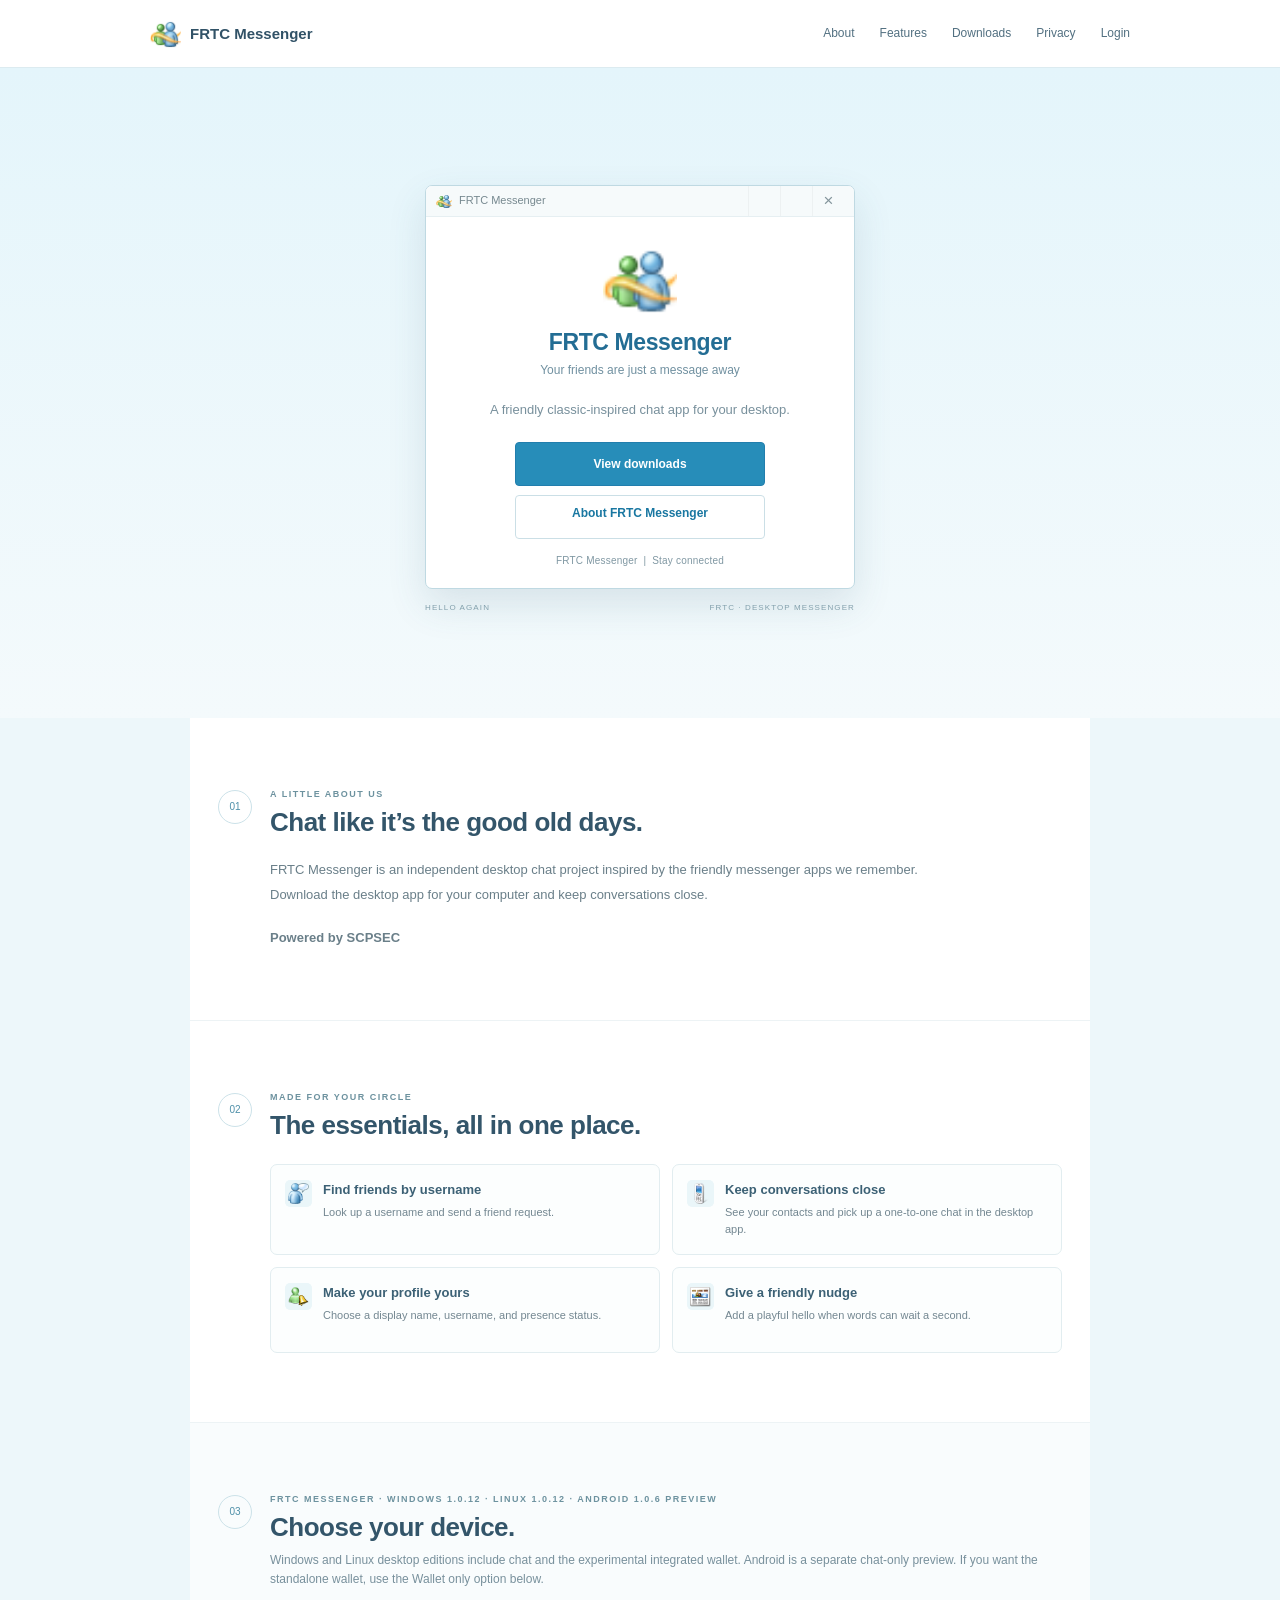
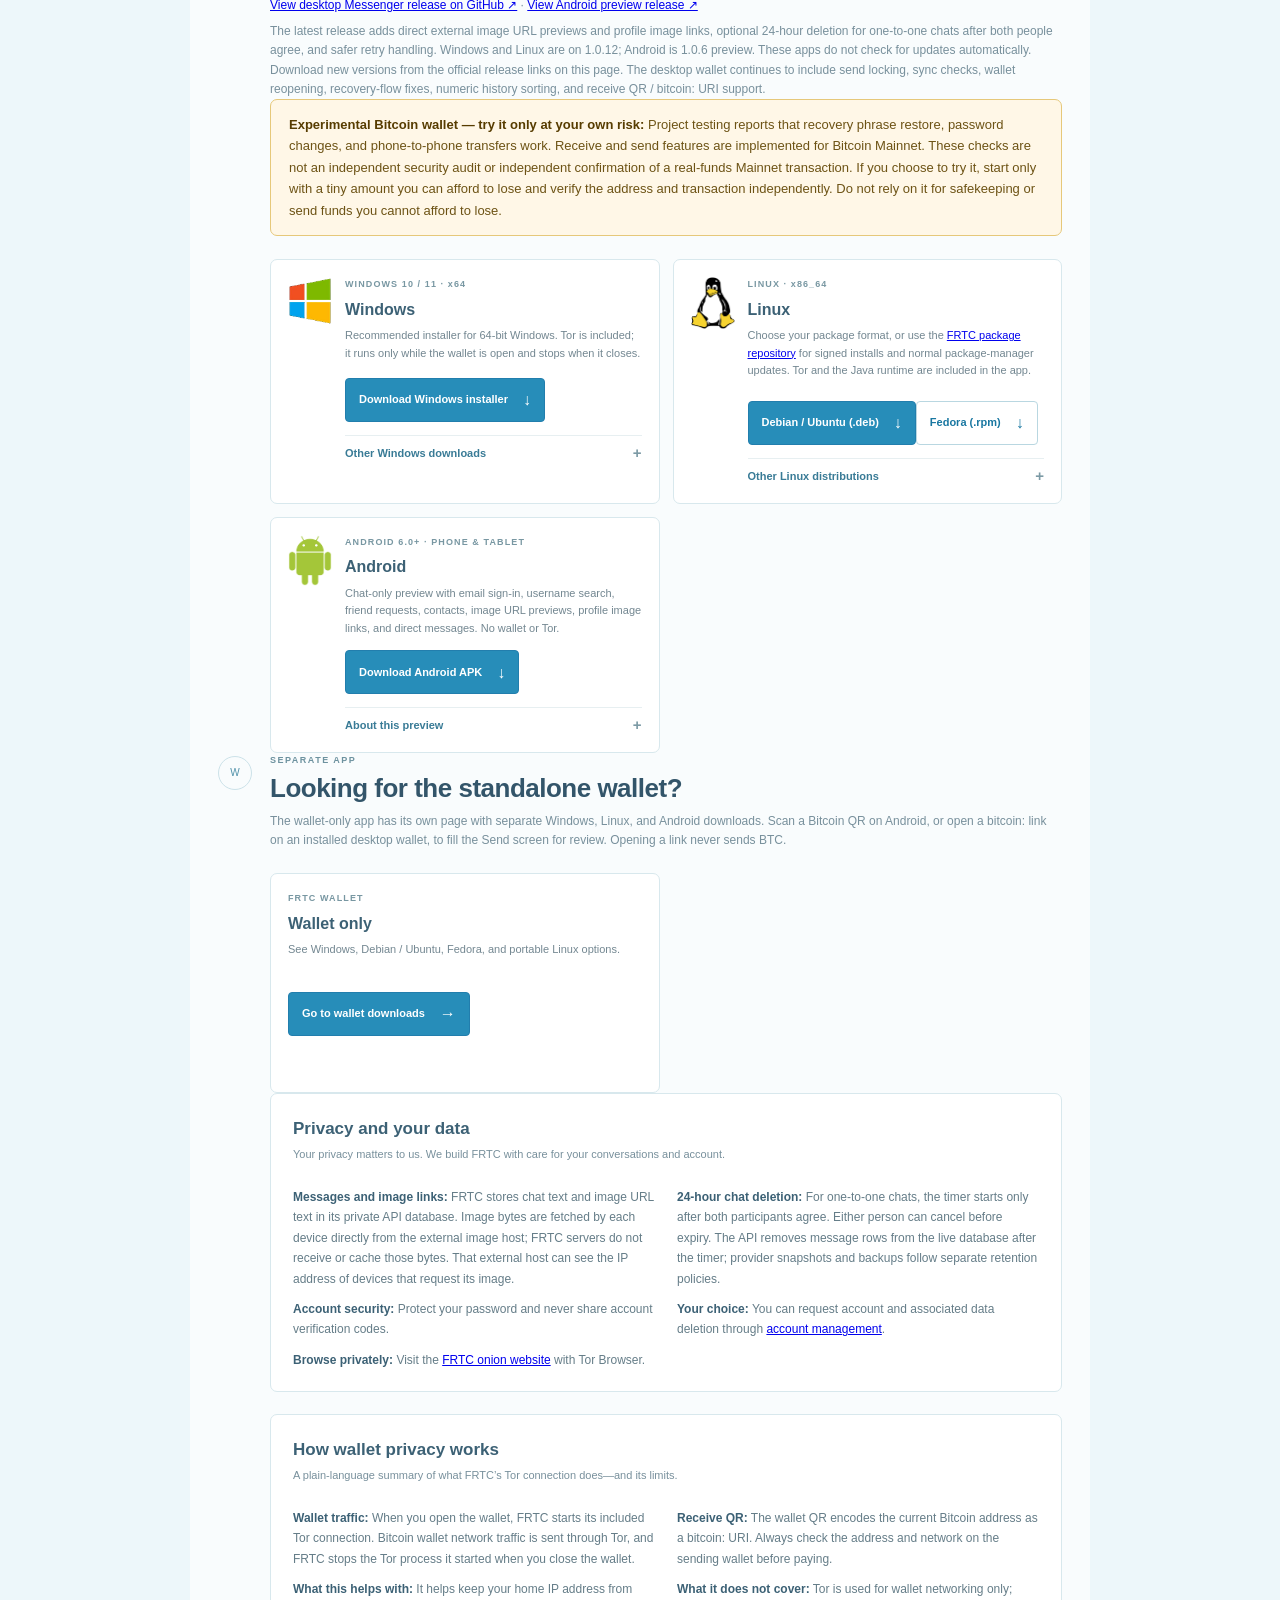
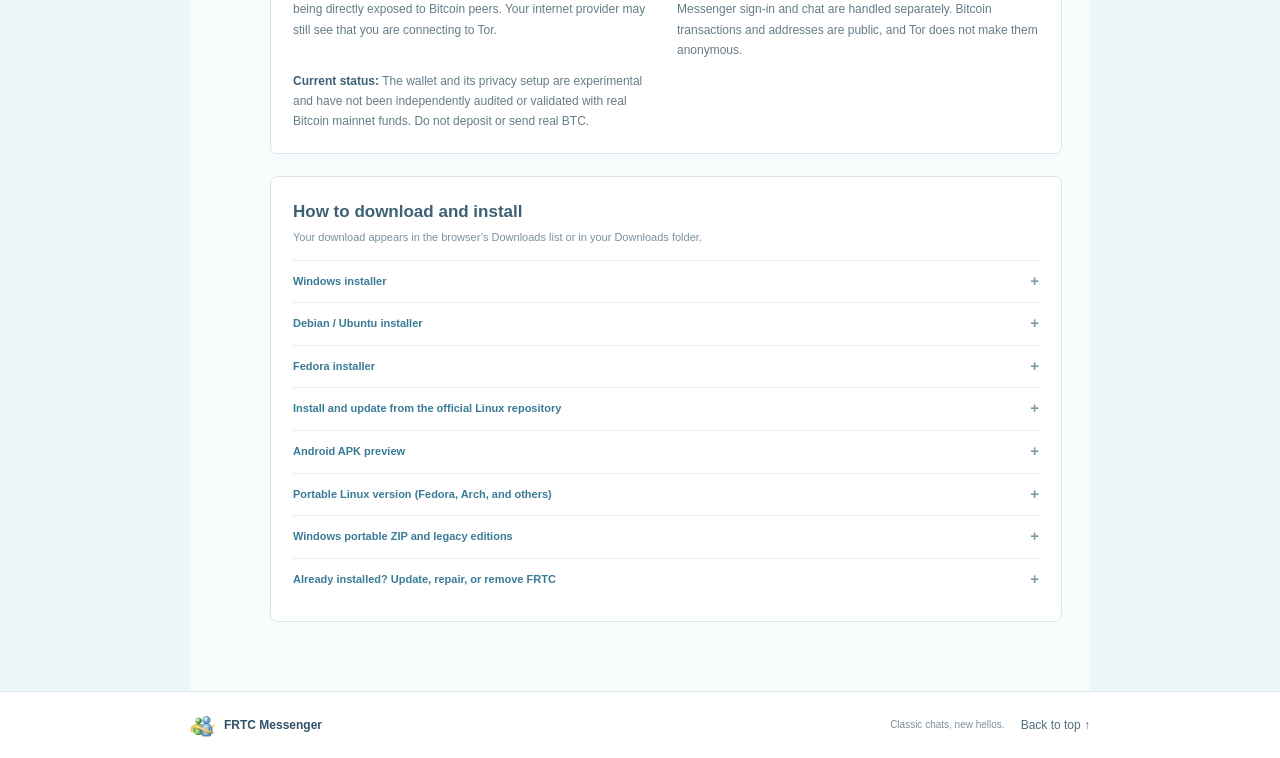
<file: index.html>
<!doctype html>
<html lang="en">
<head>
  <meta charset="utf-8">
  <meta name="viewport" content="width=device-width, initial-scale=1">
  <meta name="theme-color" content="#e8f7fc">
  <meta name="description" content="Download FRTC Messenger for Windows, Linux, and Android. Find friends, send messages, and stay connected with a classic-inspired chat app.">
  <meta name="robots" content="index, follow, max-image-preview:large">
  <meta name="keywords" content="FRTC Messenger, desktop messenger, Android chat, Windows chat, Linux chat, classic messenger">
  <link rel="canonical" href="https://scpsec.cc/">
  <meta property="og:type" content="website">
  <meta property="og:title" content="FRTC Messenger | Your friends are just a message away">
  <meta property="og:description" content="Find friends and chat on Windows, Linux, and Android with FRTC Messenger.">
  <meta property="og:url" content="https://scpsec.cc/">
  <meta property="og:image" content="https://scpsec.cc/ico/msgsres_1.png">
  <meta property="og:image:alt" content="FRTC Messenger logo">
  <meta property="og:site_name" content="FRTC">
  <meta property="og:locale" content="en_US">
  <meta name="twitter:card" content="summary">
  <meta name="twitter:title" content="FRTC Messenger | Your friends are just a message away">
  <meta name="twitter:description" content="Find friends and chat on Windows, Linux, and Android with FRTC Messenger.">
  <meta name="twitter:image" content="https://scpsec.cc/ico/msgsres_1.png">
  <title>FRTC Messenger | Desktop chat</title>
  <link rel="icon" type="image/png" href="ico/msgsres_1.png">
  <script type="application/ld+json">
  {
    "@context": "https://schema.org",
    "@graph": [
      {
        "@type": "WebSite",
        "name": "FRTC Messenger",
        "url": "https://scpsec.cc/",
        "description": "FRTC Messenger for Windows, Linux, and Android.",
        "publisher": { "@type": "Organization", "name": "SCPSEC", "url": "https://scpsec.cc/" }
      },
      {
        "@type": "SoftwareApplication",
        "name": "FRTC Messenger",
        "url": "https://scpsec.cc/",
        "applicationCategory": "CommunicationApplication",
        "operatingSystem": ["Windows 10 and 11", "Linux x86_64", "Android 6.0 and later"],
        "description": "A classic-inspired messaging app for Windows, Linux, and Android."
      }
    ]
  }
  </script>
  <link rel="stylesheet" href="assits/site.css">
  <script defer src="assits/site.js"></script>
</head>
<body>
  <header class="site-header">
    <a class="brand" href="#top"><img src="ico/msgsres_1.png" alt=""><span>FRTC Messenger</span></a>
    <nav aria-label="Main navigation"><a href="#about">About</a><a href="#features">Features</a><a href="#downloads">Downloads</a><a href="#privacy">Privacy</a><a href="https://login.scpsec.cc/" rel="noopener noreferrer" referrerpolicy="no-referrer">Login</a></nav>
  </header>
  <main id="top">
    <section class="welcome" aria-labelledby="welcome-title">
      <div class="login-window">
        <div class="window-titlebar"><img src="ico/msgsres_1.png" alt=""><span>FRTC Messenger</span><span class="window-controls" aria-hidden="true"><i></i><i></i><b>×</b></span></div>
        <div class="login-body">
          <img class="main-logo" src="ico/msgsres_1.png" alt="FRTC Messenger logo">
          <h1 id="welcome-title">FRTC Messenger</h1>
          <p class="tagline">Your friends are just a message away</p>
          <p class="splash-message">A friendly classic-inspired chat app for your desktop.</p>
          <div class="splash-actions">
            <a class="primary-button" href="#downloads">View downloads</a>
            <a class="secondary-button" href="#about">About FRTC Messenger</a>
          </div>
          <p class="stay-connected">FRTC Messenger&nbsp; | &nbsp;Stay connected</p>
        </div>
      </div>
      <div class="welcome-caption"><span>HELLO AGAIN</span><span>FRTC · DESKTOP MESSENGER</span></div>
    </section>
<section class="content-section" id="about">
      <div class="section-title"><span>01</span><div><p class="section-kicker">A LITTLE ABOUT US</p><h2>Chat like it’s the good old days.</h2></div></div>
      <p class="section-copy">FRTC Messenger is an independent desktop chat project inspired by the friendly messenger apps we remember. Download the desktop app for your computer and keep conversations close.</p>
      <p class="section-copy powered-by"><strong>Powered by SCPSEC</strong></p>
    </section>

    <section class="content-section feature-section" id="features">
      <div class="section-title"><span>02</span><div><p class="section-kicker">MADE FOR YOUR CIRCLE</p><h2>The essentials, all in one place.</h2></div></div>
      <div class="feature-list">
        <article><img src="ico/msgsres_712.png" alt=""><div><h3>Find friends by username</h3><p>Look up a username and send a friend request.</p></div></article>
        <article><img src="ico/msgsres_713.png" alt=""><div><h3>Keep conversations close</h3><p>See your contacts and pick up a one-to-one chat in the desktop app.</p></div></article>
        <article><img src="ico/msgsres_714.png" alt=""><div><h3>Make your profile yours</h3><p>Choose a display name, username, and presence status.</p></div></article>
        <article><img src="ico/msgsres_722.png" alt=""><div><h3>Give a friendly nudge</h3><p>Add a playful hello when words can wait a second.</p></div></article>
      </div>
    </section>

    <section class="content-section downloads-section" id="downloads">
      <div class="section-title"><span>03</span><div><p class="section-kicker">FRTC MESSENGER · WINDOWS 1.0.12 · LINUX 1.0.12 · ANDROID 1.0.6 PREVIEW</p><h2>Choose your device.</h2><p class="download-intro">Windows and Linux desktop editions include chat and the experimental integrated wallet. Android is a separate chat-only preview. If you want the standalone wallet, use the Wallet only option below.</p><p class="download-intro"><a href="https://github.com/adamraihane/frtc-releases/releases/tag/messenger-v1.0.12" target="_blank" rel="noopener">View desktop Messenger release on GitHub ↗</a> · <a href="https://github.com/adamraihane/frtc-releases/releases/tag/android-v1.0.6" target="_blank" rel="noopener">View Android preview release ↗</a></p><p class="download-intro">The latest release adds direct external image URL previews and profile image links, optional 24-hour deletion for one-to-one chats after both people agree, and safer retry handling. Windows and Linux are on 1.0.12; Android is 1.0.6 preview. These apps do not check for updates automatically. Download new versions from the official release links on this page. The desktop wallet continues to include send locking, sync checks, wallet reopening, recovery-flow fixes, numeric history sorting, and receive QR / bitcoin: URI support.</p></div></div>
      <aside class="wallet-warning" role="note"><strong>Experimental Bitcoin wallet — try it only at your own risk:</strong> Project testing reports that recovery phrase restore, password changes, and phone-to-phone transfers work. Receive and send features are implemented for Bitcoin Mainnet. These checks are not an independent security audit or independent confirmation of a real-funds Mainnet transaction. If you choose to try it, start only with a tiny amount you can afford to lose and verify the address and transaction independently. Do not rely on it for safekeeping or send funds you cannot afford to lose.</aside>
      <div class="download-cards">
        <article class="download-card"><div class="download-icon platform-icon" aria-hidden="true"><img src="assits/windows-logo.png" alt=""></div><div class="download-content"><span class="platform-label">WINDOWS 10 / 11 · x64</span><h3>Windows</h3><p>Recommended installer for 64-bit Windows. Tor is included; it runs only while the wallet is open and stops when it closes.</p><a class="download-button" href="https://github.com/adamraihane/frtc-releases/releases/download/messenger-v1.0.12/FRTC_Messenger_windows_installer.msi?download=1">Download Windows installer <span>↓</span></a><details class="alternate-downloads"><summary>Other Windows downloads</summary><a href="https://github.com/adamraihane/frtc-releases/releases/download/messenger-v1.0.12/FRTC_Messenger_windows_1.0.12.zip">Portable version (ZIP)</a><a href="https://github.com/adamraihane/frtc-releases/releases/download/messenger-v1.0.8/FRTC_Messenger_old_windows.msi">Legacy chat-only 32-bit version (Windows 7+)</a><a href="https://github.com/adamraihane/frtc-releases/releases/download/messenger-v1.0.8/FRTC_Messenger_old_windows.zip">Legacy portable version (ZIP)</a></details></div></article>
        <article class="download-card"><div class="download-icon platform-icon" aria-hidden="true"><img src="assits/linux-logo.png" alt=""></div><div class="download-content"><span class="platform-label">LINUX · x86_64</span><h3>Linux</h3><p>Choose your package format, or use the <a href="https://repo.scpsec.cc/">FRTC package repository</a> for signed installs and normal package-manager updates. Tor and the Java runtime are included in the app.</p><a class="download-button" href="https://github.com/adamraihane/frtc-releases/releases/download/messenger-v1.0.12/FRTC_Messenger_linux.deb">Debian / Ubuntu (.deb) <span>↓</span></a><a class="download-button secondary-package" href="https://github.com/adamraihane/frtc-releases/releases/download/messenger-v1.0.12/FRTC_Messenger_linux.rpm">Fedora (.rpm) <span>↓</span></a><details class="alternate-downloads"><summary>Other Linux distributions</summary><p>For Arch and other x86_64 distributions, download the portable ZIP. Tor is included; install only the desktop libraries listed in the guide below.</p><a href="https://github.com/adamraihane/frtc-releases/releases/download/messenger-v1.0.12/FRTC_Messenger_linux.zip">Portable Linux version (ZIP)</a></details></div></article>
        <article class="download-card"><div class="download-icon platform-icon" aria-hidden="true"><img src="assits/android-logo.png" alt=""></div><div class="download-content"><span class="platform-label">ANDROID 6.0+ · PHONE & TABLET</span><h3>Android</h3><p>Chat-only preview with email sign-in, username search, friend requests, contacts, image URL previews, profile image links, and direct messages. No wallet or Tor.</p><a class="download-button" href="https://github.com/adamraihane/frtc-releases/releases/download/android-v1.0.6/FRTC_Messenger_Android_1.0.6.apk">Download Android APK <span>↓</span></a><details class="alternate-downloads"><summary>About this preview</summary><p>Debug-signed for direct installation and evaluation; not a Play Store release. Email verification is required. Sign-in and chat are included in this preview. Groups and push notifications are not included.</p><a href="https://github.com/adamraihane/frtc-releases/releases/tag/android-v1.0.6">Release notes and install details</a></details></div></article>
      </div>
      <div class="section-title wallet-download-title"><span>W</span><div><p class="section-kicker">SEPARATE APP</p><h2>Looking for the standalone wallet?</h2><p class="download-intro">The wallet-only app has its own page with separate Windows, Linux, and Android downloads. Scan a Bitcoin QR on Android, or open a bitcoin: link on an installed desktop wallet, to fill the Send screen for review. Opening a link never sends BTC.</p></div></div>
      <div class="download-cards wallet-link-cards">
        <article class="download-card"><div class="download-content"><span class="platform-label">FRTC WALLET</span><h3>Wallet only</h3><p>See Windows, Debian / Ubuntu, Fedora, and portable Linux options.</p><a class="download-button" href="wallet.html">Go to wallet downloads <span>→</span></a></div></article>
      </div>
      <section class="download-help privacy-explainer" id="privacy" aria-labelledby="privacy-title">
        <h3 id="privacy-title">Privacy and your data</h3>
        <p class="help-lead">Your privacy matters to us. We build FRTC with care for your conversations and account.</p>
        <div class="privacy-points">
          <p><strong>Messages and image links:</strong> FRTC stores chat text and image URL text in its private API database. Image bytes are fetched by each device directly from the external image host; FRTC servers do not receive or cache those bytes. That external host can see the IP address of devices that request its image.</p>
          <p><strong>24-hour chat deletion:</strong> For one-to-one chats, the timer starts only after both participants agree. Either person can cancel before expiry. The API removes message rows from the live database after the timer; provider snapshots and backups follow separate retention policies.</p>
          <p><strong>Account security:</strong> Protect your password and never share account verification codes.</p>
          <p><strong>Your choice:</strong> You can request account and associated data deletion through <a href="https://login.scpsec.cc/" rel="noopener noreferrer" referrerpolicy="no-referrer">account management</a>.</p>
          <p><strong>Browse privately:</strong> Visit the <a href="http://frtcynn54ri5vzj7ok5fzgauq6obwakejgew3n32nm7xjmumslzbn3yd.onion/" rel="noopener noreferrer" referrerpolicy="no-referrer">FRTC onion website</a> with Tor Browser.</p>
        </div>
      </section>
      <section class="download-help privacy-explainer" aria-labelledby="wallet-privacy-title">
        <h3 id="wallet-privacy-title">How wallet privacy works</h3>
        <p class="help-lead">A plain-language summary of what FRTC’s Tor connection does—and its limits.</p>
        <div class="privacy-points">
          <p><strong>Wallet traffic:</strong> When you open the wallet, FRTC starts its included Tor connection. Bitcoin wallet network traffic is sent through Tor, and FRTC stops the Tor process it started when you close the wallet.</p>
          <p><strong>Receive QR:</strong> The wallet QR encodes the current Bitcoin address as a bitcoin: URI. Always check the address and network on the sending wallet before paying.</p>
          <p><strong>What this helps with:</strong> It helps keep your home IP address from being directly exposed to Bitcoin peers. Your internet provider may still see that you are connecting to Tor.</p>
          <p><strong>What it does not cover:</strong> Tor is used for wallet networking only; Messenger sign-in and chat are handled separately. Bitcoin transactions and addresses are public, and Tor does not make them anonymous.</p>
          <p><strong>Current status:</strong> The wallet and its privacy setup are experimental and have not been independently audited or validated with real Bitcoin mainnet funds. Do not deposit or send real BTC.</p>
        </div>
      </section>
      <div class="download-help">
        <h3>How to download and install</h3>
        <p class="help-lead">Your download appears in the browser’s Downloads list or in your Downloads folder.</p>
        <details class="help-item"><summary>Windows installer</summary><ol class="linux-steps"><li>Select <b>Download Windows installer</b> above.</li><li>When it finishes, open <b>FRTC_Messenger_windows_installer.msi</b>.</li><li>Follow the installer prompts, then open FRTC Messenger from the Start menu. Tor is included and runs only while the wallet is open.</li></ol></details>
        <details class="help-item"><summary>Debian / Ubuntu installer</summary><ol class="linux-steps"><li>Select the Debian / Ubuntu <b>.deb</b> download above.</li><li>Open a terminal in your Downloads folder.</li><li>Run <code>sudo apt install ./FRTC_Messenger_linux.deb</code>, then launch FRTC Messenger from the applications menu. Tor is included; no separate Tor installation is needed.</li></ol></details>
        <details class="help-item"><summary>Fedora installer</summary><ol class="linux-steps"><li>Select <b>Fedora (.rpm)</b> above.</li><li>Open a terminal in your Downloads folder.</li><li>Run <code>sudo dnf install ./FRTC_Messenger_linux.rpm</code>. Fedora will install required packages; then launch FRTC Messenger from the applications menu. Tor is included.</li></ol></details>
        <details class="help-item"><summary>Install and update from the official Linux repository</summary>
          <p>The signed repository lets APT and DNF install FRTC Messenger by package name and deliver future updates through the normal system package manager. It provides 64-bit packages for Debian and Fedora. The package manager verifies the repository and package signatures.</p>
          <div class="distro-command"><h4>Debian</h4><pre><code>curl -fsSL https://repo.scpsec.cc/frtc-repo-keyring.gpg | sudo tee /usr/share/keyrings/frtc-repo.gpg &gt;/dev/null
echo 'deb [arch=amd64 signed-by=/usr/share/keyrings/frtc-repo.gpg] https://repo.scpsec.cc/debian stable main' | sudo tee /etc/apt/sources.list.d/frtc.list
sudo apt update
sudo apt install frtc-messenger</code></pre></div>
          <div class="distro-command"><h4>Fedora</h4><pre><code>sudo curl -fsSL https://repo.scpsec.cc/frtc.repo -o /etc/yum.repos.d/frtc.repo
sudo dnf install frtc-messenger</code></pre></div>
          <p>On first use, DNF may ask you to trust the repository signing key. Verify the fingerprint shown below before accepting it.</p>
          <p>For later updates, run <code>sudo apt update &amp;&amp; sudo apt upgrade frtc-messenger</code> on Debian, or <code>sudo dnf upgrade frtc-messenger</code> on Fedora. Remove it with <code>sudo apt remove frtc-messenger</code> or <code>sudo dnf remove frtc-messenger</code>. The signing-key fingerprint is <code>2CAC FECA A5C9 29CF CCB2 2929 5E4B DAD3 4D23 A931</code>.</p>
          <p><a href="https://repo.scpsec.cc/">Open the repository page for setup instructions ↗</a></p>
        </details>
        <details class="help-item"><summary>Android APK preview</summary><ol class="linux-steps"><li>Download the Android APK above on your phone.</li><li>Open the downloaded APK. If Android asks, allow your browser or file manager to install apps from this source.</li><li>Review the Android preview notes on GitHub. This build is debug-signed for direct installation, requires verified email, and contains chat only.</li></ol></details>
        <details class="help-item"><summary>Portable Linux version (Fedora, Arch, and others)</summary>
          <ol class="linux-steps">
            <li>Download and extract <b>FRTC_Messenger_linux.zip</b>.</li>
            <li>Open a terminal in the extracted folder—the one containing <code>bin</code>, <code>ico</code>, and <code>lib</code>.</li>
            <li>Install the desktop libraries, then make the launcher executable and run it. Tor is already included in the ZIP:</li>
          </ol>
        <div class="distro-command"><h4>Debian / Ubuntu</h4><pre><code>sudo apt update
sudo apt install libxrender1 libxtst6 libxi6 libfontconfig1 fonts-dejavu-core</code></pre></div>
        <div class="distro-command"><h4>Fedora</h4><pre><code>sudo dnf install libXrender libXtst libXi fontconfig dejavu-sans-fonts</code></pre></div>
        <div class="distro-command"><h4>Arch Linux</h4><pre><code>sudo pacman -Syu --needed libxrender libxtst libxi fontconfig ttf-dejavu</code></pre></div>
        <pre class="linux-launch"><code>chmod +x "./bin/FRTC Messenger"
./bin/FRTC\ Messenger</code></pre>
        <p>Run the last two commands in the extracted app folder. On WSL, use WSLg or an X server to display the app window.</p>
        </details>
        <details class="help-item"><summary>Windows portable ZIP and legacy editions</summary><p><b>Legacy Windows edition (32-bit, Windows 7 SP1 and newer): chat only.</b> This edition does not include the Bitcoin wallet or Tor, so there is no Tor setup or Tor service to start for it. For the installer, download and open the legacy MSI, then follow its prompts and launch FRTC Messenger from the Start menu. For the portable ZIP, extract all files to a folder you can access, then open <b>FRTC_Messenger_Legacy.exe</b> from that extracted folder. Keep the other extracted files beside the EXE.</p><p>If you use Windows 7 SP1 and sign-in cannot connect, the optional network patch below adds TLS support within the FRTC folder. It is experimental and has not been independently verified on every Windows 7 setup. It backs up replaced app files and does not change Windows system files. Close FRTC before running the patch, then select the existing FRTC folder and read the confirmation. If sign-in still fails, use the full HTTP status and server message shown by the app. Keep the generated <code>.before-frtc-patch-...</code> backups so you can restore the original files. Do not copy Windows 11 DLLs into Windows 7.</p><a class="download-button secondary-package" href="https://github.com/adamraihane/frtc-releases/releases/download/messenger-v1.0.8/FRTC_Messenger_old_windows_tls_patch.zip">Download Windows 7 network patch <span>↓</span></a><ol class="linux-steps"><li>Extract the full patch ZIP.</li><li>Close FRTC Messenger.</li><li>Run <b>FRTC_Win7_TLS_Patch.exe</b>. If FRTC is in Program Files, run it as administrator.</li><li>Select the existing FRTC installation folder and read the confirmation before applying.</li></ol></details>
        <details class="help-item"><summary>Already installed? Update, repair, or remove FRTC</summary>
          <p><b>Windows:</b> Run a newer MSI to upgrade the matching edition. To repair or remove an installed MSI version, open <b>Settings → Apps → Installed apps</b>, select the matching FRTC Messenger edition, then choose <b>Modify</b>. Reopening the same MSI also opens its maintenance options.</p>
          <div class="distro-command"><h4>Debian / Ubuntu</h4><pre><code># Update using the newly downloaded package
sudo apt install ./FRTC_Messenger_linux.deb
# Repair / reinstall the current package
sudo apt install --reinstall ./FRTC_Messenger_linux.deb
# Remove the app
sudo apt remove frtc-messenger</code></pre></div>
          <div class="distro-command"><h4>Fedora</h4><pre><code># Update using the newly downloaded package
sudo dnf install ./FRTC_Messenger_linux.rpm
# Repair / reinstall the current package
sudo dnf reinstall frtc-messenger
# Remove the app
sudo dnf remove frtc-messenger</code></pre></div>
          <p>APT and DNF show their normal confirmation before applying package changes. Linux portable ZIPs are managed by you: replace the extracted app folder to update, or delete that folder to remove it.</p>
        </details>
      </div>
    </section>
  </main>
  <footer class="site-footer"><a class="brand footer-brand" href="#top"><img src="ico/msgsres_1.png" alt=""><span>FRTC Messenger</span></a><span>Classic chats, new hellos.</span><a href="#top">Back to top ↑</a></footer>
</body>
</html>
</file>
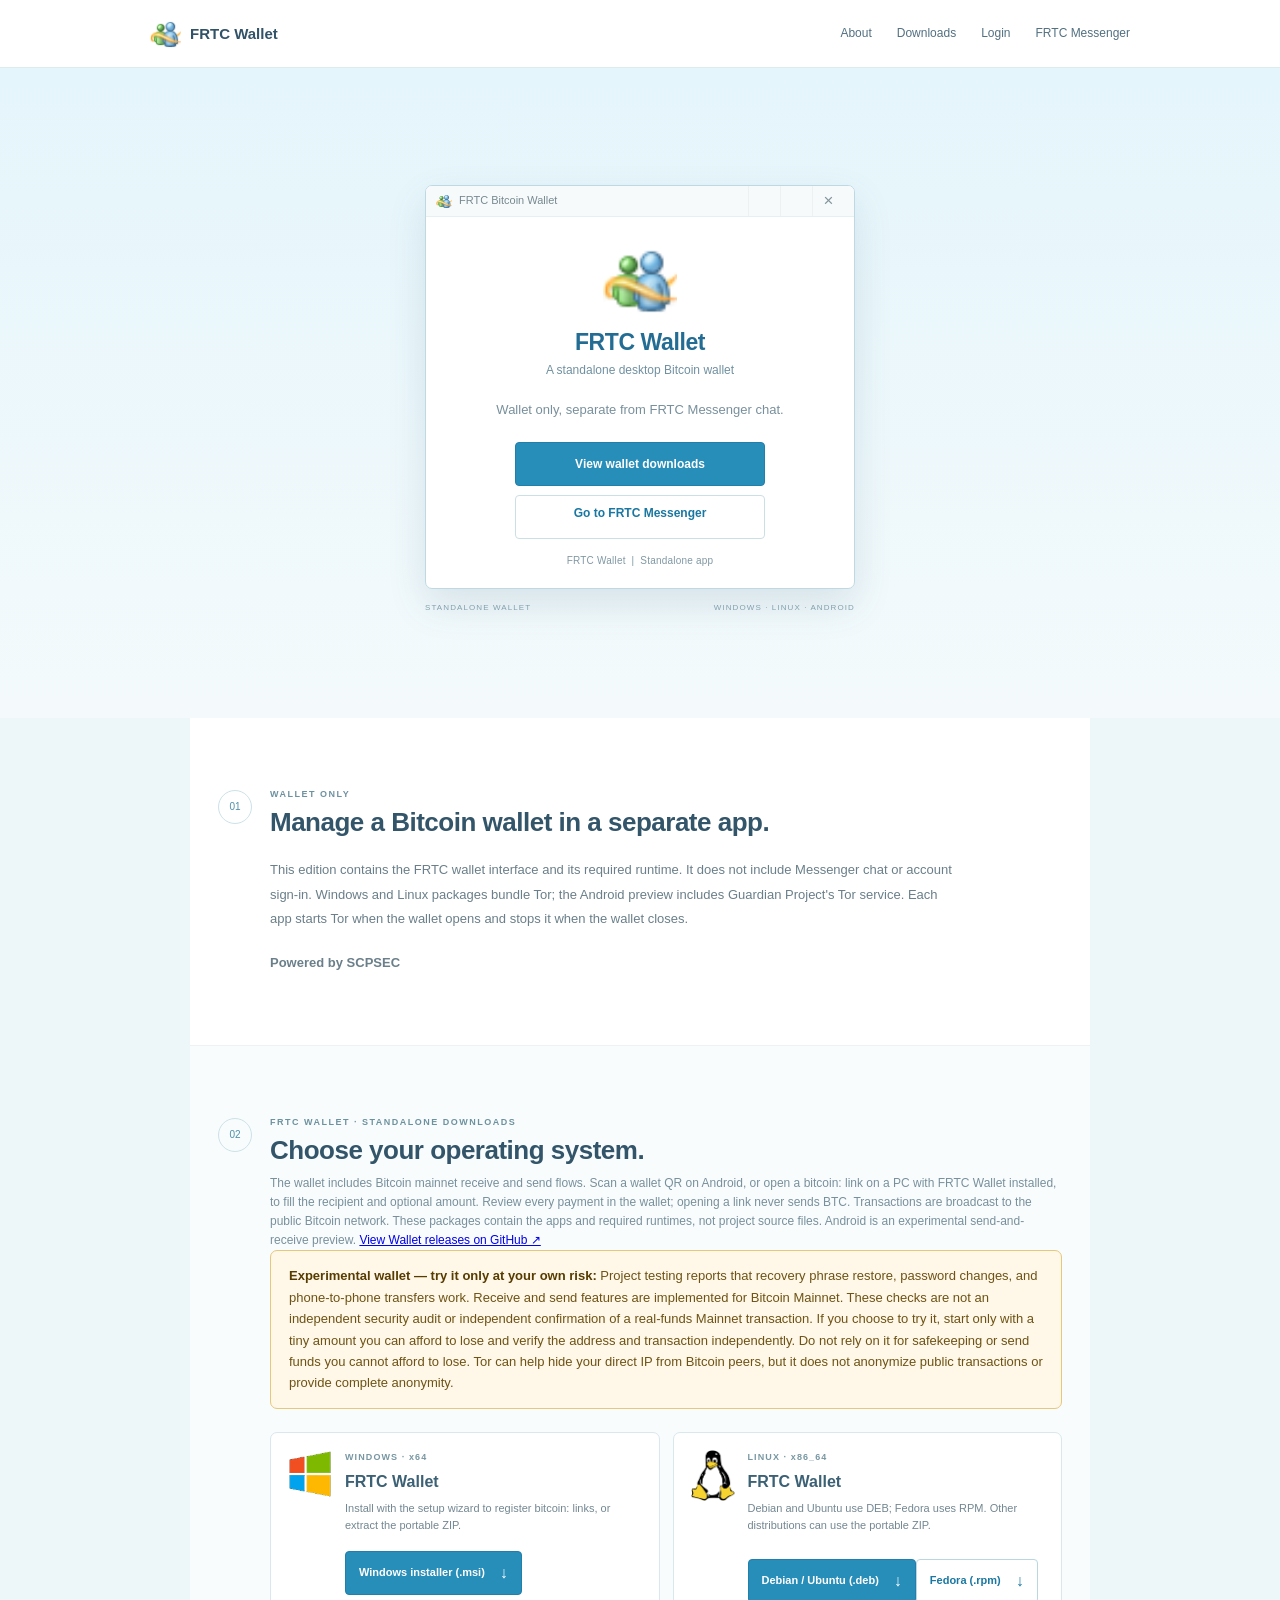
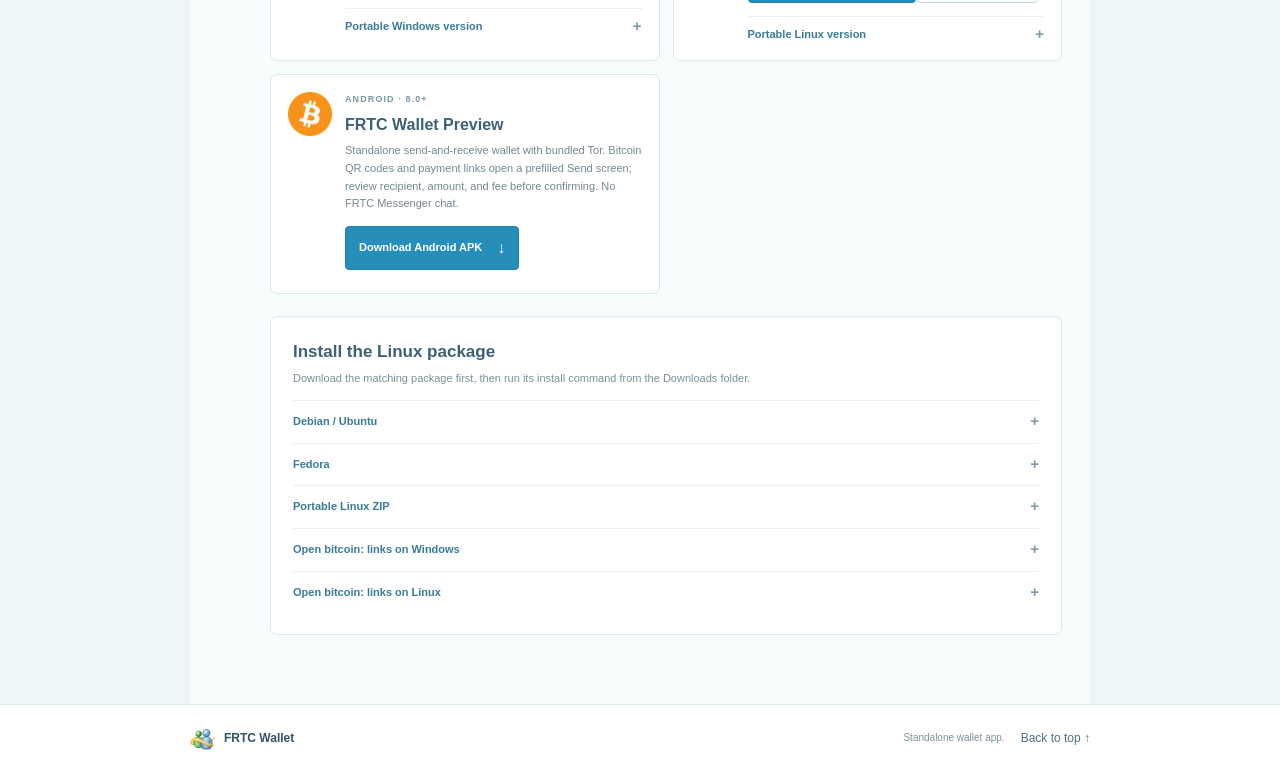
<file: wallet.html>
<!doctype html>
<html lang="en">
<head>
  <meta charset="utf-8">
  <meta name="viewport" content="width=device-width, initial-scale=1">
  <meta name="theme-color" content="#e8f7fc">
  <meta name="description" content="Explore FRTC Wallet downloads for Windows, Linux, and Android, plus setup information for the standalone experimental Bitcoin wallet.">
  <meta name="robots" content="index, follow, max-image-preview:large">
  <link rel="canonical" href="https://scpsec.cc/wallet.html">
  <meta property="og:type" content="website">
  <meta property="og:title" content="FRTC Wallet | Standalone app">
  <meta property="og:description" content="Standalone experimental Bitcoin wallet downloads for Windows, Linux, and Android.">
  <meta property="og:url" content="https://scpsec.cc/wallet.html">
  <meta property="og:image" content="https://scpsec.cc/ico/msgsres_1.png">
  <meta property="og:image:alt" content="FRTC Wallet logo">
  <meta property="og:site_name" content="FRTC">
  <meta name="twitter:card" content="summary">
  <meta name="twitter:title" content="FRTC Wallet | Standalone app">
  <meta name="twitter:description" content="Standalone experimental Bitcoin wallet downloads for Windows, Linux, and Android.">
  <meta name="twitter:image" content="https://scpsec.cc/ico/msgsres_1.png">
  <title>FRTC Wallet | Standalone app</title>
  <link rel="icon" type="image/png" href="ico/msgsres_1.png">
  <script type="application/ld+json">
  {
    "@context": "https://schema.org",
    "@type": "WebPage",
    "name": "FRTC Wallet downloads",
    "url": "https://scpsec.cc/wallet.html",
    "description": "Standalone experimental Bitcoin wallet downloads and setup information.",
    "isPartOf": { "@type": "WebSite", "name": "FRTC", "url": "https://scpsec.cc/" }
  }
  </script>
  <link rel="stylesheet" href="assits/site.css">
  <script defer src="assits/site.js"></script>
</head>
<body>
  <header class="site-header">
    <a class="brand" href="wallet.html"><img src="ico/msgsres_1.png" alt=""><span>FRTC Wallet</span></a>
    <nav aria-label="Main navigation"><a href="#about">About</a><a href="#downloads">Downloads</a><a href="https://login.scpsec.cc/" rel="noopener noreferrer" referrerpolicy="no-referrer">Login</a><a href="index.html">FRTC Messenger</a></nav>
  </header>
  <main id="top">
    <section class="welcome" aria-labelledby="welcome-title">
      <div class="login-window">
        <div class="window-titlebar"><img src="ico/msgsres_1.png" alt=""><span>FRTC Bitcoin Wallet</span><span class="window-controls" aria-hidden="true"><i></i><i></i><b>×</b></span></div>
        <div class="login-body">
          <img class="main-logo" src="ico/msgsres_1.png" alt="FRTC Wallet logo">
          <h1 id="welcome-title">FRTC Wallet</h1>
          <p class="tagline">A standalone desktop Bitcoin wallet</p>
          <p class="splash-message">Wallet only, separate from FRTC Messenger chat.</p>
          <div class="splash-actions">
            <a class="primary-button" href="#downloads">View wallet downloads</a>
            <a class="secondary-button" href="index.html">Go to FRTC Messenger</a>
          </div>
          <p class="stay-connected">FRTC Wallet&nbsp; | &nbsp;Standalone app</p>
        </div>
      </div>
      <div class="welcome-caption"><span>STANDALONE WALLET</span><span>WINDOWS · LINUX · ANDROID</span></div>
    </section>
    <section class="content-section" id="about">
      <div class="section-title"><span>01</span><div><p class="section-kicker">WALLET ONLY</p><h2>Manage a Bitcoin wallet in a separate app.</h2></div></div>
      <p class="section-copy">This edition contains the FRTC wallet interface and its required runtime. It does not include Messenger chat or account sign-in. Windows and Linux packages bundle Tor; the Android preview includes Guardian Project's Tor service. Each app starts Tor when the wallet opens and stops it when the wallet closes.</p>
      <p class="section-copy powered-by"><strong>Powered by SCPSEC</strong></p>
    </section>
    <section class="content-section downloads-section" id="downloads">
      <div class="section-title"><span>02</span><div><p class="section-kicker">FRTC WALLET · STANDALONE DOWNLOADS</p><h2>Choose your operating system.</h2><p class="download-intro">The wallet includes Bitcoin mainnet receive and send flows. Scan a wallet QR on Android, or open a bitcoin: link on a PC with FRTC Wallet installed, to fill the recipient and optional amount. Review every payment in the wallet; opening a link never sends BTC. Transactions are broadcast to the public Bitcoin network. These packages contain the apps and required runtimes, not project source files. Android is an experimental send-and-receive preview. <a href="https://github.com/adamraihane/frtc-releases/releases" target="_blank" rel="noopener">View Wallet releases on GitHub ↗</a></p></div></div>
      <aside class="wallet-warning" role="note"><strong>Experimental wallet — try it only at your own risk:</strong> Project testing reports that recovery phrase restore, password changes, and phone-to-phone transfers work. Receive and send features are implemented for Bitcoin Mainnet. These checks are not an independent security audit or independent confirmation of a real-funds Mainnet transaction. If you choose to try it, start only with a tiny amount you can afford to lose and verify the address and transaction independently. Do not rely on it for safekeeping or send funds you cannot afford to lose. Tor can help hide your direct IP from Bitcoin peers, but it does not anonymize public transactions or provide complete anonymity.</aside>
      <div class="download-cards">
        <article class="download-card"><div class="download-icon platform-icon" aria-hidden="true"><img src="assits/windows-logo.png" alt=""></div><div class="download-content"><span class="platform-label">WINDOWS · x64</span><h3>FRTC Wallet</h3><p>Install with the setup wizard to register bitcoin: links, or extract the portable ZIP.</p><a class="download-button" href="https://github.com/adamraihane/frtc-releases/releases/download/wallet-v1.0.8/FRTC_Wallet_windows_installer.msi">Windows installer (.msi) <span>↓</span></a><details class="alternate-downloads"><summary>Portable Windows version</summary><a href="https://github.com/adamraihane/frtc-releases/releases/download/wallet-v1.0.8/FRTC_Wallet_windows.zip">Download Windows ZIP</a></details></div></article>
        <article class="download-card"><div class="download-icon platform-icon" aria-hidden="true"><img src="assits/linux-logo.png" alt=""></div><div class="download-content"><span class="platform-label">LINUX · x86_64</span><h3>FRTC Wallet</h3><p>Debian and Ubuntu use DEB; Fedora uses RPM. Other distributions can use the portable ZIP.</p><a class="download-button" href="https://github.com/adamraihane/frtc-releases/releases/download/wallet-v1.0.8/FRTC_Wallet_linux.deb">Debian / Ubuntu (.deb) <span>↓</span></a><a class="download-button secondary-package" href="https://github.com/adamraihane/frtc-releases/releases/download/wallet-v1.0.8/FRTC_Wallet_linux.rpm">Fedora (.rpm) <span>↓</span></a><details class="alternate-downloads"><summary>Portable Linux version</summary><a href="https://github.com/adamraihane/frtc-releases/releases/download/wallet-v1.0.8/FRTC_Wallet_linux.zip">Download Linux ZIP</a></details></div></article>
        <article class="download-card"><div class="download-icon platform-icon" aria-hidden="true"><img src="assits/bitcoin-logo.png" alt=""></div><div class="download-content"><span class="platform-label">ANDROID · 8.0+</span><h3>FRTC Wallet Preview</h3><p>Standalone send-and-receive wallet with bundled Tor. Bitcoin QR codes and payment links open a prefilled Send screen; review recipient, amount, and fee before confirming. No FRTC Messenger chat.</p><a class="download-button" href="https://github.com/adamraihane/frtc-releases/releases/download/wallet-android-v1.0.2/FRTC_Wallet_Android_1.0.2.apk">Download Android APK <span>↓</span></a></div></article>
      </div>
      <div class="download-help">
        <h3>Install the Linux package</h3>
        <p class="help-lead">Download the matching package first, then run its install command from the Downloads folder.</p>
        <details class="help-item"><summary>Debian / Ubuntu</summary><div class="distro-command"><pre><code>cd ~/Downloads
sudo apt install ./FRTC_Wallet_linux.deb</code></pre></div><p>Open FRTC Wallet from the applications menu.</p></details>
        <details class="help-item"><summary>Fedora</summary><div class="distro-command"><pre><code>cd ~/Downloads
sudo dnf install ./FRTC_Wallet_linux.rpm</code></pre></div><p>Open FRTC Wallet from the applications menu.</p></details>
        <details class="help-item"><summary>Portable Linux ZIP</summary><ol class="linux-steps"><li>Extract the ZIP archive.</li><li>Open a terminal in the extracted wallet folder.</li><li>Run <code>chmod +x "./bin/FRTC Wallet"</code>, then <code>./bin/FRTC\ Wallet</code>.</li></ol></details>
        <details class="help-item"><summary>Open bitcoin: links on Windows</summary><p>The Windows installer registers FRTC Wallet for your Windows account. The portable ZIP does not change Windows settings automatically. To register it, extract the complete ZIP, open the extracted wallet folder in PowerShell, and run <code>powershell -ExecutionPolicy Bypass -File .\Register-Bitcoin-Links.ps1</code>. To undo it, run <code>powershell -ExecutionPolicy Bypass -File .\Unregister-Bitcoin-Links.ps1</code>. FRTC Wallet fills the recipient and amount; it never sends just because a link was opened.</p></details>
        <details class="help-item"><summary>Open bitcoin: links on Linux</summary><p>The DEB and RPM installers register the wallet as a bitcoin: link handler. For the portable ZIP, extract it and run <code>./register-bitcoin-links.sh</code> from its folder. Run <code>./unregister-bitcoin-links.sh</code> to remove that per-user link handler. Opening a link fills the Send screen for review.</p></details>
      </div>
    </section>
  </main>
  <footer class="site-footer"><a class="brand footer-brand" href="wallet.html"><img src="ico/msgsres_1.png" alt=""><span>FRTC Wallet</span></a><span>Standalone wallet app.</span><a href="#top">Back to top ↑</a></footer>
</body>
</html>
</file>
<file: assits/site.css>
:root{--blue:#278db9;--blue-dark:#1977a1;--ink:#354956;--muted:#78909c;--line:#cbdfe6;--pale:#e9f7fc;--white:#fff;--green:#5dbb83;--red:#b93838}*{box-sizing:border-box}html{scroll-behavior:smooth;scroll-padding-top:82px}body{margin:0;background:#edf7fa;color:var(--ink);font-family:"Segoe UI",Tahoma,Arial,sans-serif;font-size:14px;line-height:1.6}.site-header{height:68px;padding:0 max(24px,calc((100% - 980px)/2));display:flex;align-items:center;justify-content:space-between;background:#fff;border-bottom:1px solid #dcebf0}.brand{display:flex;align-items:center;gap:9px;color:#315267;font-weight:600;font-size:15px;text-decoration:none}.brand img{width:31px;height:31px;object-fit:contain}.site-header nav{display:flex;gap:25px}.site-header nav a,.site-footer>a:last-child{color:#527081;text-decoration:none;font-size:12px}.site-header nav a:hover,.site-footer a:hover{color:var(--blue)}.welcome{min-height:650px;padding:35px 20px 22px;background:linear-gradient(180deg,#e4f5fb 0,#f4fafc 100%);display:flex;flex-direction:column;align-items:center;justify-content:center}.login-window{width:min(100%,430px);background:#fff;border:1px solid #bfd9e2;box-shadow:0 16px 38px rgba(57,100,121,.14);border-radius:7px;overflow:hidden}.window-titlebar{height:31px;padding:0 10px;display:flex;align-items:center;gap:7px;background:#f6fafb;border-bottom:1px solid #e6eff2;color:#778990;font-size:11px}.window-titlebar img{width:16px;height:16px;object-fit:contain}.window-controls{margin-left:auto;display:flex;align-items:center;gap:0;height:100%;color:#83949b}.window-controls i,.window-controls b{width:32px;height:100%;display:grid;place-items:center;font-style:normal;font-weight:400;border-left:1px solid #edf1f2}.window-controls b{font-size:17px}.login-body{padding:25px 34px 19px;text-align:center}.main-logo{width:74px;height:74px;object-fit:contain;margin:0 auto 6px}.login-body h1{font-size:23px;line-height:1.25;margin:0;color:#236d94;font-weight:650;letter-spacing:-.4px}.tagline{margin:4px 0 20px;color:#7090a0;font-size:12px}.auth-tabs{display:grid;grid-template-columns:1fr 1fr;border:1px solid #c5dce4;border-bottom:0;background:#fbfdfe}.auth-tab{height:39px;border:0;border-bottom:1px solid #c5dce4;background:#f6fafb;color:#657e89;font:12px "Segoe UI",sans-serif;cursor:pointer}.auth-tab+ .auth-tab{border-left:1px solid #dce9ed}.auth-tab.active{background:#fff;border-bottom-color:#fff;color:var(--blue-dark);font-weight:650}.auth-form{padding:17px 16px 18px;border:1px solid #c5dce4;border-top:0;display:flex;flex-direction:column;gap:10px}.auth-form input:not([type=checkbox]),.auth-form select{width:100%;height:38px;border:1px solid #c7d9df;border-radius:0;background:#fff;padding:0 10px;color:#354956;font:12px "Segoe UI",sans-serif;outline:none}.auth-form input::placeholder{color:#91a1a9}.auth-form input:focus,.auth-form select:focus{border-color:#50a4c5;box-shadow:0 0 0 2px rgba(39,141,190,.12)}.login-options{display:flex;align-items:center;justify-content:center;gap:8px;flex-wrap:wrap;color:#647d88;font-size:11px;margin:0 0 1px}.remember{display:inline-flex;align-items:center;gap:4px;margin-right:4px;cursor:pointer}.remember input{accent-color:var(--blue)}.presence-label{color:#758991}.login-options select{width:auto;height:26px;padding:0 19px 0 6px;font-size:11px}.primary-button{min-height:38px;padding:9px 20px;border:1px solid #227ead;border-radius:0;background:var(--blue);color:#fff;font:600 12px "Segoe UI",sans-serif;cursor:pointer;text-decoration:none;display:inline-flex;align-items:center;justify-content:center;align-self:center}.primary-button:hover{background:var(--blue-dark)}.primary-button:disabled{opacity:.6;cursor:wait}.form-message{min-height:18px;margin:10px 0 0;font-size:11px;color:#58717e}.form-message.error{color:var(--red)}.form-message.success{color:#357d52}.stay-connected{margin:14px 0 0;color:#8098a3;font-size:10px;letter-spacing:.2px}.account-panel{padding:20px 17px;border:1px solid #c5dce4;text-align:center}.account-panel h2{margin:11px 0 2px;font-size:20px;color:#236d94}.account-handle{margin:0 0 11px;color:#6b8794;font-size:12px}.account-message{font-size:12px;color:#667f8b;line-height:1.7}.account-status{display:flex;align-items:center;justify-content:center;gap:7px;color:#628171;font-size:11px}.status-dot{width:8px;height:8px;background:var(--green);border-radius:50%}.download-cta{margin:4px auto 10px}.signout-button{display:block;margin:0 auto;border:0;background:transparent;color:#347f9f;font:12px "Segoe UI",sans-serif;cursor:pointer}.is-hidden{display:none!important}.sr-only{position:absolute;width:1px;height:1px;padding:0;margin:-1px;overflow:hidden;clip:rect(0,0,0,0);white-space:nowrap;border:0}.welcome-caption{width:min(100%,430px);margin-top:13px;display:flex;justify-content:space-between;color:#83a0ac;font-size:8px;letter-spacing:1.1px}.content-section{max-width:900px;margin:0 auto;padding:69px 28px;background:#fff}.section-title{display:flex;align-items:flex-start;gap:18px}.section-title>span{width:34px;height:34px;flex:0 0 34px;border:1px solid #cce2e9;border-radius:50%;display:grid;place-items:center;color:#4f90a9;font-size:10px;margin-top:3px}.section-kicker{margin:0 0 5px;color:#6d929f;font-size:9px;letter-spacing:1.5px;font-weight:650}.section-title h2{margin:0;color:#33556a;font-size:26px;line-height:1.25;font-weight:600;letter-spacing:-.5px}.section-copy{max-width:690px;margin:19px 0 0 52px;color:#6a7f89;font-size:13px;line-height:1.9}.feature-section{border-top:1px solid #edf3f5;background:#fff}.feature-list{margin:22px 0 0 52px;display:grid;grid-template-columns:1fr 1fr;gap:12px}.feature-list article{display:flex;align-items:flex-start;gap:11px;padding:15px 14px;border:1px solid #e2edf0;background:#fcfefe;min-height:86px}.feature-list img{width:27px;height:27px;object-fit:contain;padding:3px;background:#eaf6f9;border-radius:5px}.feature-list h3,.download-card h3{margin:0 0 3px;font-size:13px;color:#3c6175;font-weight:650}.feature-list p,.download-card p{margin:0;color:#738791;font-size:11px;line-height:1.6}.downloads-section{border-top:1px solid #edf3f5;background:#f9fcfd}.download-cards{margin:23px 0 0 52px;display:grid;grid-template-columns:1fr 1fr;gap:13px}.download-card{display:flex;align-items:flex-start;gap:13px;padding:17px;border:1px solid #d8e8ed;background:#fff}.download-icon{width:38px;height:38px;flex:0 0 38px;border:1px solid #d8e9ee;border-radius:5px;display:grid;place-items:center;color:#3988a6;font-size:19px}.download-icon.platform-icon{width:44px;height:44px;flex:0 0 44px;border:0;border-radius:0;background:transparent}.platform-icon img{display:block;width:100%;height:100%;object-fit:contain}.linux-mark{color:#648b70}.download-card p{margin:3px 0 9px}.download-card code{font-family:Consolas,monospace;background:#f0f6f8;padding:1px 3px;color:#45697a;font-size:10px}.download-link{display:inline-block;color:#237da3;font-size:11px;font-weight:650;text-decoration:none}.download-link:hover{text-decoration:underline}.download-link span{padding-left:5px}.download-note{margin:13px 0 0 52px;font-size:10px;color:#80949d}.site-footer{min-height:66px;padding:13px max(24px,calc((100% - 900px)/2));display:flex;align-items:center;gap:16px;border-top:1px solid #dce9ed;background:#fff;color:#7d9098;font-size:10px}.footer-brand{font-size:12px}.footer-brand img{width:25px;height:25px}.site-footer>span{margin-left:auto}.site-footer>a:last-child{text-decoration:none}
@media(max-width:620px){.site-header{height:auto;min-height:60px;padding:10px 17px;align-items:flex-start;flex-direction:column;gap:7px}.brand{font-size:14px}.brand img{width:27px;height:27px}.site-header nav{width:100%;gap:22px}.site-header nav a{font-size:11px}.welcome{padding:25px 13px 19px;min-height:0}.login-body{padding:20px 18px 16px}.main-logo{width:65px;height:65px}.login-body h1{font-size:21px}.auth-form{padding:15px 11px}.content-section{padding:48px 20px}.section-title{gap:12px}.section-title h2{font-size:22px}.section-copy,.feature-list,.download-cards,.download-note{margin-left:46px}.section-copy{font-size:12px}.feature-list,.download-cards{grid-template-columns:1fr}.feature-list article{min-height:0}.site-footer{padding:14px 18px;flex-wrap:wrap;gap:10px}.site-footer>span{margin-left:auto}.footer-brand{margin-right:auto}}
.splash-message{margin:18px 0 21px;color:var(--muted);font-size:13px}.splash-actions{display:flex;flex-direction:column;align-items:center;gap:9px}.splash-actions .primary-button,.splash-actions .secondary-button{width:min(100%,250px);text-decoration:none}.secondary-button{display:inline-block;padding:8px 14px;border:1px solid var(--line);border-radius:3px;background:#fff;color:var(--blue-dark);font-weight:600;font-size:12px}.secondary-button:hover{background:#f4fafc}
.linux-setup{margin-top:24px;padding:20px;background:#f7fbfc;border:1px solid var(--line);border-radius:4px;text-align:left}.linux-setup>h3{margin:0 0 12px;color:#315267}.distro-command{margin:14px 0}.distro-command h4{margin:0 0 5px;color:#527081;font-size:13px}.distro-command pre{overflow-x:auto;margin:0;padding:12px;background:#263943;color:#eef8fb;border-radius:3px;line-height:1.6}.linux-setup>p{margin:14px 0 0;color:var(--muted);font-size:12px}.linux-setup code{font-family:Consolas,monospace;font-size:12px}
.linux-steps{margin:0 0 18px;padding-left:22px;color:#657d88;font-size:12px;line-height:1.8}.linux-steps li{margin:5px 0;padding-left:4px}.linux-launch{overflow-x:auto;margin:15px 0;padding:12px;background:#263943;color:#eef8fb;border-radius:3px;line-height:1.7}
.download-intro{margin:7px 0 0;color:var(--muted);font-size:12px}.download-cards{align-items:stretch}.download-card{min-width:0;min-height:220px}.download-content{min-width:0;flex:1}.platform-label{display:block;margin:0 0 5px;color:#7897a2;font-size:9px;font-weight:700;letter-spacing:1.1px}.download-content h3{font-size:16px}.download-content>p{min-height:38px;margin:5px 0 13px}.download-button{display:inline-flex;align-items:center;justify-content:space-between;gap:15px;min-height:38px;padding:8px 13px;border:1px solid #227ead;background:var(--blue);color:#fff;font-size:11px;font-weight:650;text-decoration:none}.download-button:hover{background:var(--blue-dark)}.download-button span{font-size:16px}.alternate-downloads{margin-top:13px;border-top:1px solid #e7eff1;padding-top:9px}.alternate-downloads summary,.help-item summary{cursor:pointer;color:#397b96;font-size:11px;font-weight:650;list-style:none}.alternate-downloads summary::-webkit-details-marker,.help-item summary::-webkit-details-marker{display:none}.alternate-downloads summary:after,.help-item summary:after{content:"+";float:right;color:#7c9aa5;font-size:15px;line-height:1}.alternate-downloads[open] summary:after,.help-item[open] summary:after{content:"−"}.alternate-downloads>a{display:block;margin:9px 0 0;color:#527889;font-size:11px;text-decoration:none}.alternate-downloads>a:hover{text-decoration:underline;color:var(--blue-dark)}.alternate-downloads>p{margin:10px 0 6px}.download-help{margin:22px 0 0 52px;padding:21px 22px;background:#fff;border:1px solid #d8e8ed}.download-help>h3{margin:0;color:#3c6175;font-size:17px}.help-lead{margin:4px 0 13px;color:var(--muted);font-size:11px}.help-item{border-top:1px solid #e6eef0;padding:12px 0}.help-item .linux-steps{margin:10px 0 0}.help-item>p{margin:10px 0 2px;color:#657d88;font-size:12px;line-height:1.7}.help-item .distro-command{margin:12px 0}.help-item .distro-command pre{font-size:11px}.help-item .linux-launch{font-size:11px}
.download-button.secondary-package{margin-top:8px;background:#fff;color:var(--blue-dark);border-color:#b9d7e1}.download-button.secondary-package:hover{background:#f2fafc}
@media(max-width:620px){.download-intro{max-width:350px}.download-card{min-height:0;padding:14px}.download-content>p{min-height:0}.download-help{margin-left:46px;padding:17px 15px}.download-help>h3{font-size:15px}.help-item{padding:11px 0}}
.wallet-warning{margin:0 0 22px 52px;padding:14px 18px;background:#fff7e7;border:1px solid #e6c87a;color:#6d5315;font-size:13px;line-height:1.65}.wallet-warning strong{color:#573c00}@media(max-width:620px){.wallet-warning{margin-left:46px;padding:12px}}
.privacy-explainer{margin-top:0;margin-bottom:22px}.privacy-points{display:grid;grid-template-columns:repeat(2,minmax(0,1fr));gap:0 22px}.privacy-points p{margin:10px 0 0;color:#657d88;font-size:12px;line-height:1.7}.privacy-points strong{color:#3c6175}@media(max-width:620px){.privacy-points{grid-template-columns:1fr}}

/* Responsive polish: comfortable touch targets, centered mobile layout, and gentle motion. */
:root{--motion-ease:cubic-bezier(.2,.75,.25,1)}
body{overflow-x:hidden}
.site-header nav a,.site-footer>a:last-child{min-height:40px;display:inline-flex;align-items:center}
.primary-button,.secondary-button,.download-button{min-height:44px;border-radius:4px;transition:background-color .18s ease,box-shadow .18s ease,transform .18s var(--motion-ease)}
.primary-button:hover,.secondary-button:hover,.download-button:hover{transform:translateY(-2px);box-shadow:0 5px 14px rgba(39,110,140,.16)}
.login-window{animation:window-enter .65s var(--motion-ease) both}
.welcome-caption{animation:fade-up .65s .12s var(--motion-ease) both}
.content-section{animation:fade-up .7s var(--motion-ease) both}
.feature-list article,.download-card{border-radius:7px;transition:transform .2s var(--motion-ease),box-shadow .2s ease,border-color .2s ease}
.feature-list article:hover,.download-card:hover{transform:translateY(-3px);border-color:#bfdce5;box-shadow:0 9px 22px rgba(61,107,126,.09)}
.platform-icon img{transition:transform .2s var(--motion-ease)}
.download-card:hover .platform-icon img{transform:scale(1.06)}
.wallet-warning,.download-help{border-radius:7px}
.download-button:focus-visible,.primary-button:focus-visible,.secondary-button:focus-visible,.site-header a:focus-visible,.site-footer a:focus-visible,summary:focus-visible{outline:3px solid rgba(39,141,185,.35);outline-offset:3px}
@keyframes window-enter{from{opacity:0;transform:translateY(14px) scale(.985)}to{opacity:1;transform:translateY(0) scale(1)}}
@keyframes fade-up{from{opacity:0;transform:translateY(10px)}to{opacity:1;transform:translateY(0)}}
@media(max-width:760px){
 .site-header{position:relative;padding:10px 18px;align-items:center;flex-direction:row;gap:12px}
 .site-header nav{width:auto;justify-content:center;gap:clamp(10px,3vw,22px)}
 .site-header nav a{font-size:12px}
 .welcome{padding:26px 16px 20px}
 .content-section{padding:46px clamp(18px,5vw,32px)}
 .section-title{justify-content:center;text-align:left;max-width:620px;margin:0 auto}
 .section-copy,.feature-list,.download-cards,.download-note,.wallet-warning,.download-help{width:min(100%,620px);margin-left:auto;margin-right:auto}
 .section-copy{margin-top:18px}
 .feature-list{grid-template-columns:repeat(2,minmax(0,1fr))}
 .download-cards{grid-template-columns:repeat(2,minmax(0,1fr))}
 .download-card{padding:16px}
 .wallet-warning{margin-top:18px}
 .download-help{margin-top:20px}
 .wallet-download-title{margin-top:40px}
}
@media(max-width:560px){
 .site-header{align-items:flex-start;flex-direction:column;padding:11px 17px 8px;gap:3px}
 .site-header nav{width:100%;justify-content:space-between;gap:8px}
 .site-header nav a{min-height:40px;font-size:12px}
 .welcome{padding:20px 13px 17px}
 .login-window{width:min(100%,430px)}
 .login-body{padding:22px 18px 17px}
 .welcome-caption{width:min(100%,430px);font-size:7px;letter-spacing:.8px}
 .content-section{padding:40px 17px}
 .section-title{gap:10px;justify-content:flex-start}
 .section-title>span{width:30px;height:30px;flex-basis:30px}
 .section-title h2{font-size:clamp(20px,6vw,24px)}
 .section-kicker{font-size:8px;letter-spacing:1.1px}
 .section-copy{font-size:13px;line-height:1.75}
 .feature-list,.download-cards{grid-template-columns:1fr;gap:11px}
 .feature-list article{padding:15px;min-height:76px}
 .download-card{min-height:0;padding:16px}
 .download-content>p{min-height:0}
 .download-button{width:100%;font-size:12px}
 .alternate-downloads summary,.help-item summary{min-height:40px;display:flex;align-items:center;justify-content:space-between}
 .wallet-warning{font-size:12px}
 .download-help{padding:16px 14px}
 .privacy-points{grid-template-columns:1fr}
 .site-footer{justify-content:center;text-align:center}
 .footer-brand{margin:0}
 .site-footer>span{width:100%;margin:0}
}
@media(prefers-reduced-motion:reduce){*,*::before,*::after{scroll-behavior:auto!important;animation-duration:.01ms!important;animation-iteration-count:1!important;transition-duration:.01ms!important}}
@media(max-width:560px){
 .section-title{justify-content:center;text-align:center}
 .section-title>div{min-width:0}
 .section-copy{text-align:center}
 .feature-list article{flex-direction:column;align-items:center;text-align:center}
 .download-card{flex-direction:column;align-items:center;text-align:center}
 .download-content{width:100%}
 .platform-label{text-align:center}
 .alternate-downloads{text-align:left}
 .wallet-warning{text-align:center}
 .download-help{text-align:left}
 .download-help>h3,.download-help>.help-lead{text-align:center}
 .privacy-points p{text-align:left}
 .download-cards.wallet-link-cards{max-width:100%}
}
@media(max-width:620px){.site-header nav{gap:clamp(8px,3vw,14px);flex-wrap:wrap}}
</file>
